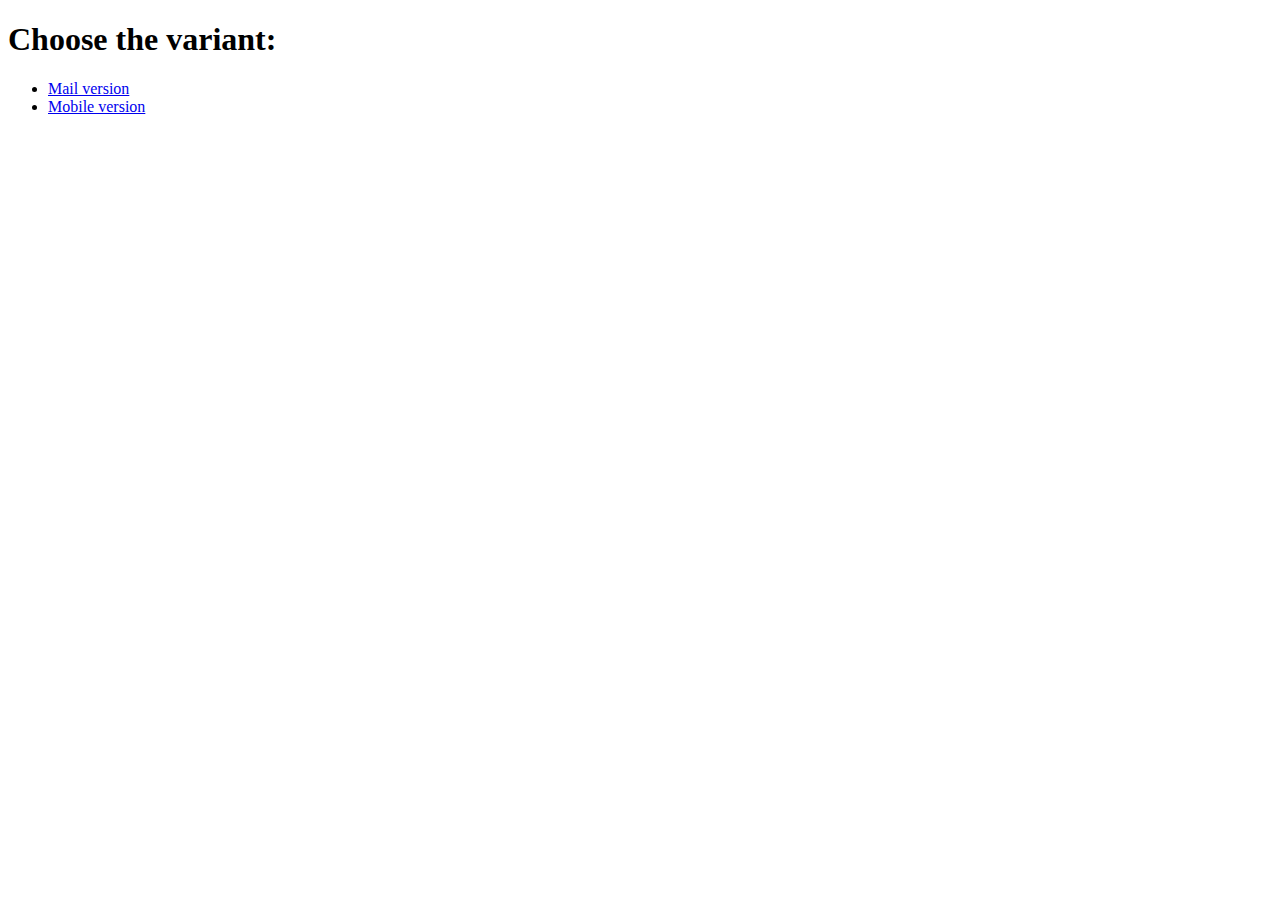
<file: index.html>
<!DOCTYPE html>
<html lang="en">
<head>
   <meta charset="UTF-8">
   <meta name="viewport" content="width=device-width, initial-scale=1.0">
   <title>Document</title>
</head>
<body>
   <h1>
      Choose the variant:
   </h1>
   <ul>
      <li><a href="email-version/email-index.html">Mail version</a></li>
      <li><a href="mobile-version/mobile_index.html">Mobile version</a></li>
   </ul>
</body>
</html>
</file>
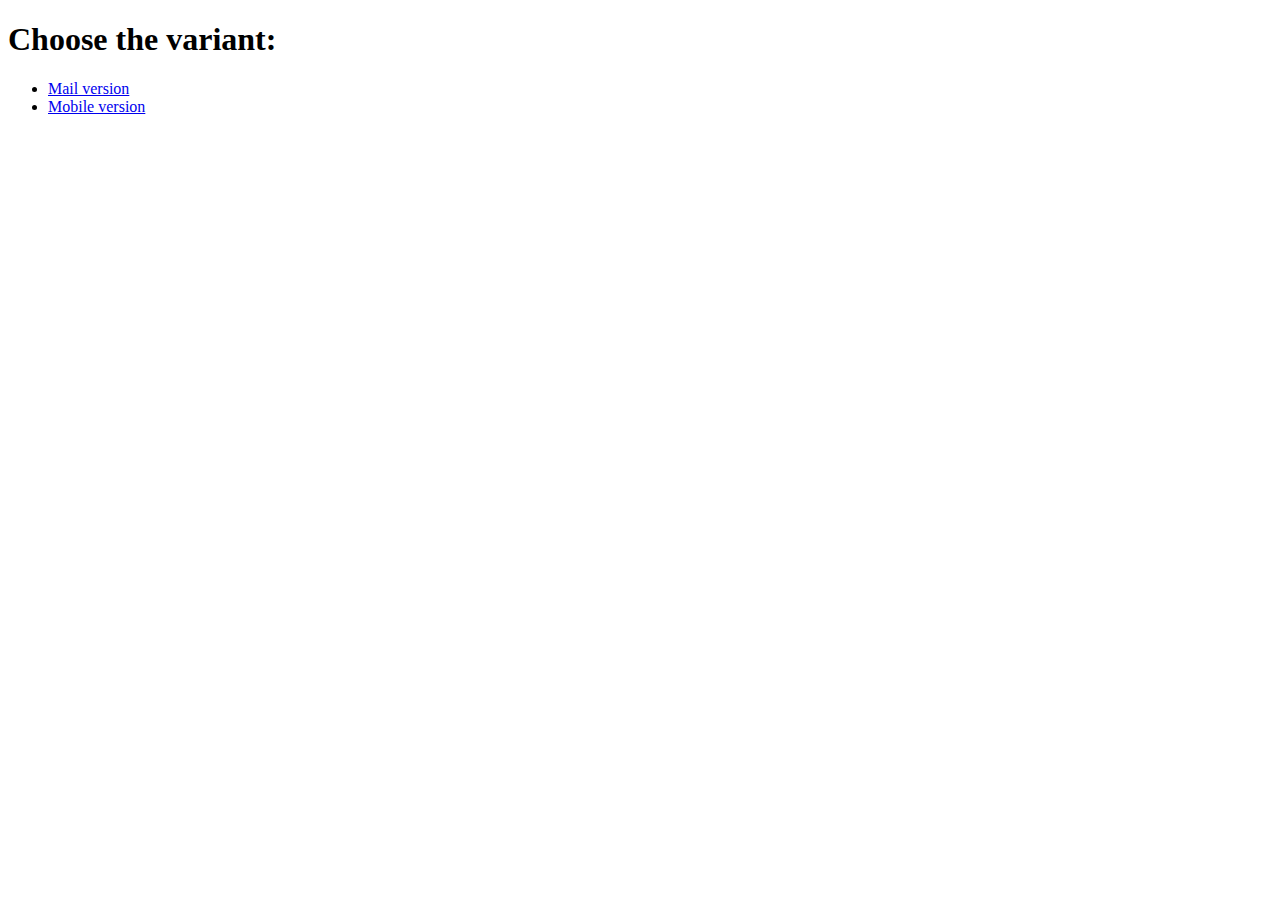
<file: main-page.html>
<!DOCTYPE html>
<html lang="en">
<head>
   <meta charset="UTF-8">
   <meta name="viewport" content="width=device-width, initial-scale=1.0">
   <title>Document</title>
</head>
<body>
   <h1>
      Choose the variant:
   </h1>
   <ul>
      <li><a href="email-version/index.html">Mail version</a></li>
      <li><a href="mobile-version/mobile_index.html">Mobile version</a></li>
   </ul>
</body>
</html>
</file>
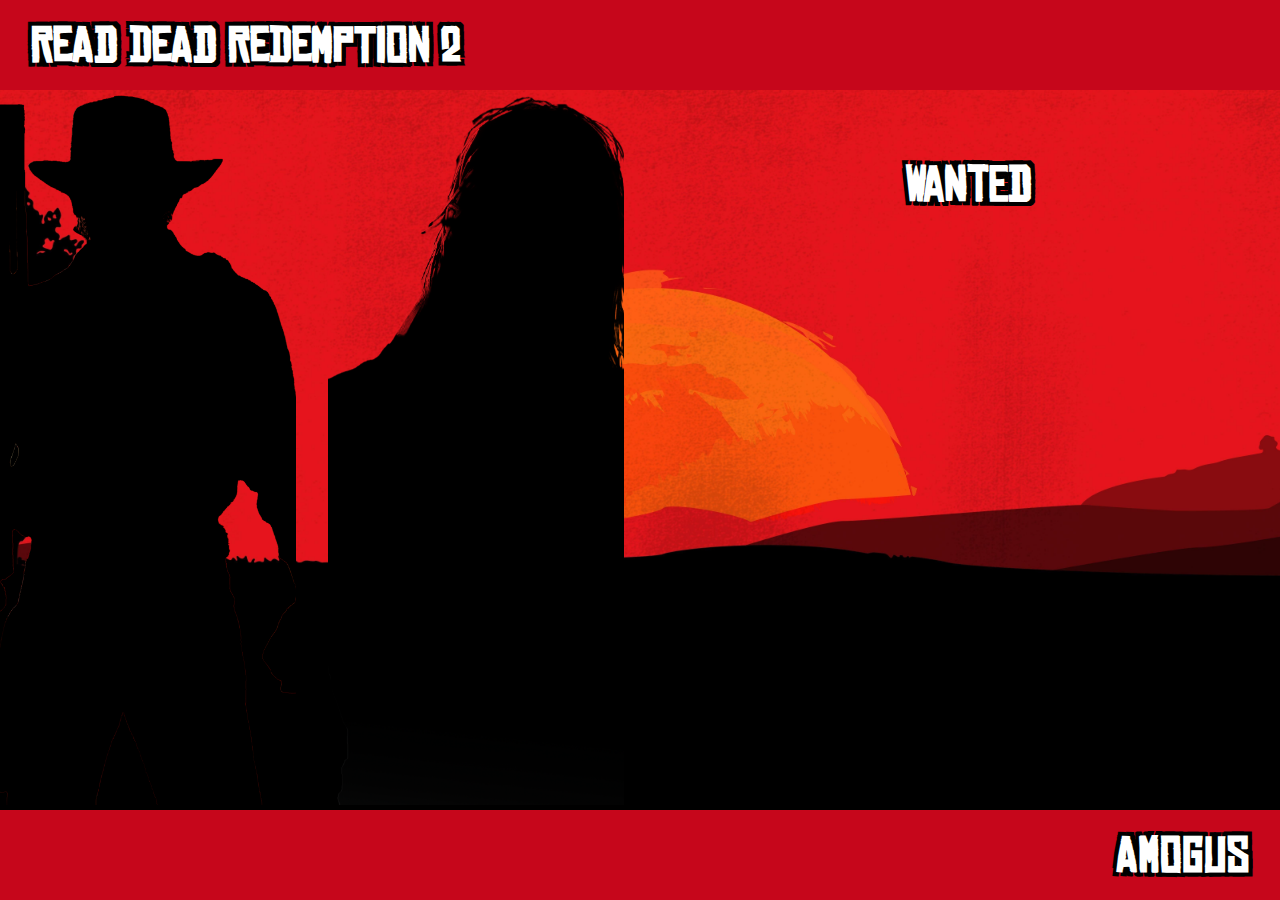
<file: mobile-version/mobile_index.html>
<!DOCTYPE html>
<html lang="en">
<head>
   <meta charset="UTF-8">
   <meta name="viewport" content="width=device-width, initial-scale=1.0">
   <title>Lab 3</title>
   <link id = "theme-style" rel="stylesheet" href="mobyle_style.css">
</head>
<body>
   <header class="top-bottom" id = "top">
      <div class="text-wrapper" id="wr-top"><span>Read Dead Redemption 2</span></div>
   </header>
   <section class="main">
      <div class="div-1 background-img panel"> <a href="#wanted" style="display: block; width: 100%; height: 100%;"></a></div>
      <div class="div-2 background-img panel"> <a href="#wanted" style="display: block; width: 100%; height: 100%;"></a></div>
      <div class="div-3" id="wanted">Wanted</div>
      <div class="div-4"></div>
      <div class="div-5"></div>
   </section>
   <footer class="top-bottom" id = "bottom">
      <div class="text-wrapper" id="wr-bttm"><span>Amogus</span></div>
   </footer>
   <script src="main.js"></script>
</body>
</html>
</file>
<file: mobile-version/mobyle_style.css>
@font-face{
	src: url('../assets/rdr-font.otf') format('opentype');
	font-family:'rdr-font';
}
*{
   margin: 0;
   padding: 0;
   box-sizing: border-box;
   font-family: 'rdr-font', sans-serif;
}
.top-bottom{
   width: 100%;
   min-height: 10vh;
   position: fixed;
   z-index: 1000;
   display: flex;
   align-items: center;

   background-color:#c6061b;
}
html {
   scroll-behavior: smooth;
}
#top{
   top: 0;
   left: 0;
   justify-content: space-between;
}

nav ul{
   display: flex;
   height: 5vh;
   align-items: center;
}

ul a {
   font-size: 1rem;
   font-weight: 500;
   color: #fff;
   text-decoration: none;
   padding: 8px 15px;
   transition: all 0.15s ease;
   border-radius: 10px;
}

ul li {
   padding: 10px;
   list-style: none;
   margin-left: 10px;
}

ul a:hover, #current {
   background-color: #fff;
   color: black;
}


#bottom{
   bottom: 0;
   left: 0;
   justify-content: flex-end;
}

body{
   display: flex;
   flex-direction: column;
   align-items: center;
   min-height: 100vh;
   padding-top: 10vh; 
   padding-bottom: 10vh;
   
   background-image: url(../assets/bg.jpg);
   background-size: cover; 
   background-position: center; 
   background-repeat: no-repeat;
}
.main{
   flex: 1;
   width: 100%;
   display: grid;
   grid-template-columns: repeat(4, 1fr);
   grid-template-rows: repeat(4, 1fr);
   gap: 0 2rem;
   margin: 5px;
}

@media screen and (max-width: 568px) {
   .main {
       display: inline-block;
       gap: 0 2px;
   }

   .div-3, .div-5, .div-4 {
      min-height: 25vh;
   }

   .div-4 {
      margin: 13% 0;
   }

   .text-wrapper {
      font-weight: 500;
      font-size: 2.5rem !important;
   }
   .top-bottom {
      min-height: 5vh;
   }
}

@media screen and (max-width: 400px) {
   .text-wrapper {
      font-weight: 500;
      font-size: 2rem !important;
   }
   .div-4 {
      margin: 12% 0;
   }
}

@media screen and (max-width: 768px) {
   .main {
       grid-template-columns: 1fr 1fr;
   }

   .div-4, .div-3 {
      min-height: 18vh;
   }

}

.main div{
   transition: all 0.3s ease-in;
}

.div-1:hover,
.div-2:hover{
   background-color: #c6061b;
}

.div-1:hover { 
   background-image: url(../assets/arthur.png);
}

.div-1 {
   background-image: url(../assets/arthur-black.png);
}
.div-2:hover { 
   background-image: url(../assets/john.png);
}

.div-2 {
   background-image: url(../assets/john-black.png);
}

.arthur-poster{
   background-image: url(../assets/arthur-poster.webp);
   background-size: contain; 
   background-position: center; 
   background-repeat: no-repeat;
   opacity: 1;
}
.john-poster{
   background-image: url(../assets/john-poster.webp);
   background-size: contain; 
   background-position: center; 
   background-repeat: no-repeat;
   opacity: 1;
}

.background-img {
   background-size: auto 100%;
   background-position: center; 
   background-repeat: no-repeat;
   min-height: 40vh;
}

p{
   font-family: 'rdr-font', sans-serif;
   font-weight: 500;
   font-size: 2rem;
   color: white;
}

.div-1, .div-2, .div-3, .div-4, .div-5{
   color: #fff;
   display: flex;
}

.div-1, .div-2 {
   position: relative;
}

.div-1 a, .div-2 a {
   position: absolute;
   top: 0;
   left: 0;
   right: 0;
   bottom: 0;
   z-index: 10;
}

.div-1 {
   grid-row: span 4;
}

.div-2{
   grid-row: span 4;
}

.div-3{
   grid-column: span 2;
   justify-content: center;
   align-items: center;
   font-family: 'rdr-font', sans-serif;
   color: white;
   text-shadow: 
   -4px -4px 0 black,  
    4px -4px 0 black,
   -4px  4px 0 black,
    4px  4px 0 black;
   font-size: 3rem;
   font-weight: bold;
}

.div-4{
   grid-row: span 3;
   transition: opacity 0.5s ease;
}
.div-5{
   grid-row: span 3;
   transition: opacity 0.5s ease;
}

.arthur-poster, .john-poster {
   transition: opacity 0.5s ease; 
   opacity: 1; 
 }

 .text-wrapper{
   color: white;
   padding: 5px;
   font-family: 'rdr-font', sans-serif;
   font-weight: 600;
   font-size: 3rem;
   text-shadow: 
   -4px -4px 0 black,  
    4px -4px 0 black,
   -4px  4px 0 black,
    4px  4px 0 black;
}

#wr-top{
   margin-left: 2%;
}
#wr-bttm{
   margin-right: 2%;
}
</file>
